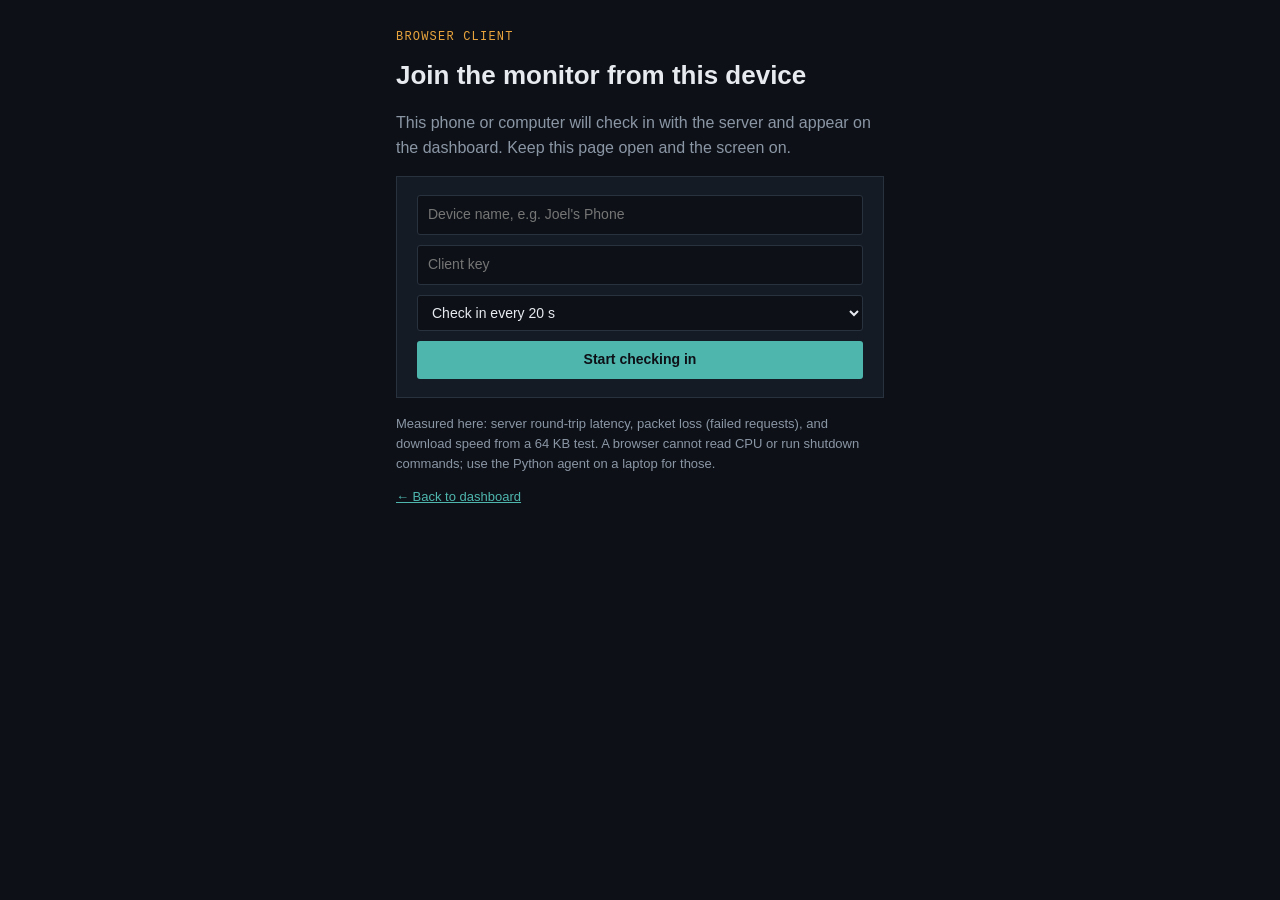
<file: static/join.html>
<!DOCTYPE html>
<html lang="en"><head><meta charset="UTF-8"><meta name="viewport" content="width=device-width, initial-scale=1.0">
<title>Join as a client — Network Monitor</title><link rel="stylesheet" href="style.css"></head>
<body><main class="wrap" style="max-width:520px;padding-top:28px">
<div class="kicker">Browser client</div>
<h1 style="font-size:26px;margin:8px 0">Join the monitor from this device</h1>
<p class="lead" style="color:var(--text-dim)">This phone or computer will check in with the server and appear on the dashboard. Keep this page open and the screen on.</p>
<div class="box" id="form">
  <div style="display:grid;gap:10px">
    <input type="text" id="name" placeholder="Device name, e.g. Joel's Phone" maxlength="40">
    <input type="password" id="key" placeholder="Client key" autocomplete="off">
    <select id="int"><option value="5">Check in every 5 s</option><option value="20" selected>Check in every 20 s</option></select>
    <button class="btn" id="go">Start checking in</button>
  </div>
</div>
<div class="box" id="live" hidden>
  <div class="panel-title"><span id="st"><span class="dot live"></span>checking in</span><span id="n">0</span></div>
  <div class="tt" id="info">starting…</div>
  <p class="note" id="cmd"></p>
  <button class="btn ghost" id="stop" style="margin-top:8px">Stop (device goes offline)</button>
</div>
<p class="note">Measured here: server round-trip latency, packet loss (failed requests), and download speed from a 64 KB test. A browser cannot read CPU or run shutdown commands; use the Python agent on a laptop for those.</p>
<p class="note"><a href="/">← Back to dashboard</a></p>
</main>
<script>
(function(){
  var $=function(i){return document.getElementById(i)};
  var id; try{id=localStorage.getItem("nm_cid")}catch(e){}
  if(!id){id=Math.random().toString(16).slice(2,14); try{localStorage.setItem("nm_cid",id)}catch(e){}}
  try{$("name").value=localStorage.getItem("nm_name")||""}catch(e){}
  var q=new URLSearchParams(location.search); if(q.get("key"))$("key").value=q.get("key");
  var timer=null,beats=0,tries=[],results=[],wl=null,running=false;
  function ua(){var u=navigator.userAgent;return /Android/.test(u)?"Android browser":/iPhone|iPad/.test(u)?"iOS browser":/Windows/.test(u)?"Windows browser":/Mac/.test(u)?"Mac browser":"Browser"}
  async function sample(){
    var lat=null,bw=0,ok=true,t0=performance.now();
    try{
      var r=await fetch("/api/probe?"+Date.now(),{cache:"no-store"}); var b=await r.arrayBuffer();
      var dt=(performance.now()-t0)/1000; bw=b.byteLength/1024/dt;
      var t1=performance.now(); await fetch("/api/health?"+Date.now(),{cache:"no-store"}); lat=performance.now()-t1;
    }catch(e){ok=false}
    tries.push(ok?0:1); if(tries.length>10)tries.shift();
    var loss=100*tries.reduce(function(a,b){return a+b},0)/tries.length;
    return {bw_in:Math.round(bw*10)/10,bw_out:0,pps:0,err_pct:0,latency:lat==null?null:Math.round(lat),loss:loss,cpu:0,mem:0};
  }
  async function beat(){
    if(!running)return;
    var stats=await sample(), iv=parseInt($("int").value,10);
    var body={client_id:id,name:$("name").value.trim()||"Browser device",hostname:"",os:ua(),ip:"",interval:iv,stats:stats,top_talkers:[],protocols:{HTTPS:1},results:results};
    try{
      var r=await fetch("/api/heartbeat",{method:"POST",headers:{"Content-Type":"application/json","X-Client-Key":$("key").value},body:JSON.stringify(body)});
      if(r.status===401){$("info").textContent="Wrong client key. Stop and try again.";}
      else{
        var j=await r.json(); results=[]; beats++; $("n").textContent=beats+" check-ins";
        $("info").textContent="latency "+(stats.latency==null?"—":stats.latency+" ms")+" · download "+stats.bw_in.toFixed(0)+" KB/s · loss "+stats.loss.toFixed(0)+"%";
        (j.commands||[]).forEach(function(c){
          var ok=c.cmd==="status"; var msg=ok?"browser client alive, "+ua():"not supported in a browser client";
          results.push({cmd:c.cmd,ok:ok,msg:msg}); $("cmd").textContent="Last command from admin: "+c.cmd+" → "+(ok?"OK":"not supported here");
        });
      }
    }catch(e){$("info").textContent="cannot reach server, retrying…"}
    if(running)timer=setTimeout(beat,iv*1000);
  }
  $("go").onclick=async function(){
    if(!$("key").value.trim()){alert("Enter the client key");return}
    try{localStorage.setItem("nm_name",$("name").value)}catch(e){}
    running=true;$("form").hidden=true;$("live").hidden=false;
    try{if(navigator.wakeLock)wl=await navigator.wakeLock.request("screen")}catch(e){}
    beat();
  };
  $("stop").onclick=function(){running=false;clearTimeout(timer);try{wl&&wl.release()}catch(e){}$("live").hidden=true;$("form").hidden=false;};
  document.addEventListener("visibilitychange",function(){if(document.visibilityState==="visible"&&running&&navigator.wakeLock)navigator.wakeLock.request("screen").then(function(l){wl=l}).catch(function(){})});
})();
</script></body></html>
</file>
<file: static/style.css>
:root{
  --bg:#0D1117; --panel:#141B24; --panel-alt:#19222D; --line:#28323F;
  --text:#E7EBF0; --text-dim:#8B96A5; --text-dimmer:#5C6675;
  --amber:#E8A33D; --teal:#4FB6AE; --red:#E1574C;
  --sans:-apple-system,BlinkMacSystemFont,"Segoe UI",Helvetica,Arial,sans-serif;
  --mono:"SF Mono","Cascadia Code","Consolas","Liberation Mono",monospace;
}
*{box-sizing:border-box;}
html{scroll-behavior:smooth;}
body{margin:0;background:var(--bg);color:var(--text);font-family:var(--sans);line-height:1.55;-webkit-font-smoothing:antialiased;}
a{color:var(--teal);}
.wrap{max-width:1180px;margin:0 auto;padding:0 16px;}

/* top nav */
.topnav{position:sticky;top:0;z-index:20;background:rgba(13,17,23,.92);backdrop-filter:blur(8px);border-bottom:1px solid var(--line);}
.topnav .wrap{display:flex;align-items:center;gap:18px;height:54px;flex-wrap:wrap;}
.brand{font-family:var(--mono);font-size:13px;letter-spacing:.06em;color:var(--text);}
.brand b{color:var(--amber);}
.topnav a.lnk{color:var(--text-dim);text-decoration:none;font-size:14px;}
.topnav a.lnk:hover{color:var(--text);}
.spacer{flex:1;}
.pill{font-family:var(--mono);font-size:11px;padding:3px 9px;border-radius:99px;border:1px solid var(--line);color:var(--text-dim);white-space:nowrap;}
.pill.admin{border-color:var(--amber);color:var(--amber);}
.pill.public{border-color:var(--teal);color:var(--teal);}
.dot{display:inline-block;width:7px;height:7px;border-radius:50%;background:var(--teal);margin-right:6px;}
.dot.off{background:var(--red);} .dot.idle{background:var(--text-dimmer);}
.dot.live{animation:pulse 1.6s infinite;}
@keyframes pulse{50%{opacity:.35}}
@media (prefers-reduced-motion:reduce){.dot.live{animation:none}}

/* hero */
.hero{padding:42px 0 22px;}
.kicker{font-family:var(--mono);font-size:12px;color:var(--amber);letter-spacing:.1em;text-transform:uppercase;}
.hero h1{font-size:clamp(26px,5vw,40px);line-height:1.15;margin:10px 0 12px;font-weight:650;}
.hero p{color:var(--text-dim);max-width:760px;margin:0;font-size:16px;}

/* KPIs */
.kpis{display:grid;grid-template-columns:repeat(4,1fr);gap:1px;background:var(--line);border:1px solid var(--line);margin:22px 0;}
.kpi{background:var(--panel);padding:16px 18px;}
.kpi .label{font-family:var(--mono);font-size:11px;color:var(--text-dimmer);margin-bottom:8px;letter-spacing:.04em;}
.kpi .value{font-family:var(--mono);font-size:26px;font-weight:600;}
.kpi .value small{font-size:13px;color:var(--text-dim);font-weight:400;}
.kpi .delta{font-family:var(--mono);font-size:11.5px;color:var(--text-dim);margin-top:4px;}

/* panels */
.grid2{display:grid;grid-template-columns:2fr 1fr;gap:1px;background:var(--line);border:1px solid var(--line);}
.panel{background:var(--panel);padding:18px 20px;min-width:0;}
.panel-title{font-family:var(--mono);font-size:11px;color:var(--text-dimmer);letter-spacing:.06em;text-transform:uppercase;margin-bottom:12px;display:flex;justify-content:space-between;gap:10px;}
canvas{width:100%;height:190px;display:block;}
section{padding:26px 0 8px;}
section h2{font-size:22px;margin:0 0 6px;}
section .lead{color:var(--text-dim);margin:0 0 16px;max-width:780px;}
.box{background:var(--panel);border:1px solid var(--line);padding:18px 20px;margin-bottom:16px;}

/* clients table */
.tablewrap{overflow-x:auto;border:1px solid var(--line);background:var(--panel);}
table{width:100%;border-collapse:collapse;font-size:13.5px;min-width:760px;}
th{font-family:var(--mono);font-size:11px;color:var(--text-dimmer);text-align:left;padding:10px 12px;border-bottom:1px solid var(--line);text-transform:uppercase;letter-spacing:.05em;white-space:nowrap;}
td{padding:10px 12px;border-top:1px solid var(--line);vertical-align:top;}
tr:first-child td{border-top:none;}
td .sub{display:block;color:var(--text-dimmer);font-family:var(--mono);font-size:11.5px;}
td.num{font-family:var(--mono);white-space:nowrap;}
.status{font-family:var(--mono);font-size:11.5px;padding:2px 8px;border-radius:99px;border:1px solid;white-space:nowrap;}
.status.online{color:var(--teal);border-color:var(--teal);} .status.offline{color:var(--red);border-color:var(--red);}
.empty{padding:26px;text-align:center;color:var(--text-dim);}
.tt{font-family:var(--mono);font-size:11.5px;color:var(--text-dim);}

/* alerts */
.feed{max-height:230px;overflow-y:auto;font-family:var(--mono);font-size:12.5px;}
.feed .row{display:flex;gap:12px;padding:7px 0;border-top:1px solid var(--line);}
.feed .row:first-child{border-top:none;}
.feed .t{color:var(--text-dimmer);flex:0 0 62px;}
.feed .warn .m{color:var(--amber);} .feed .info .m{color:var(--text-dim);}

/* forms */
input,select,button{font:inherit;}
input[type=text],input[type=password],input[type=number],select{background:var(--bg);border:1px solid var(--line);color:var(--text);padding:8px 10px;border-radius:3px;font-size:14px;}
input:focus,select:focus{outline:none;border-color:var(--teal);}
.btn{background:var(--teal);color:#0D1117;border:0;padding:8px 14px;border-radius:3px;font-weight:600;cursor:pointer;font-size:14px;}
.btn:hover{opacity:.88;} .btn:disabled{opacity:.5;cursor:default;}
.btn.ghost{background:transparent;color:var(--text-dim);border:1px solid var(--line);font-weight:500;}
.btn.ghost:hover{border-color:var(--teal);color:var(--teal);}
.btn.danger:hover{border-color:var(--red);color:var(--red);}
.row-form{display:flex;gap:10px;flex-wrap:wrap;align-items:center;}
.rules{display:grid;grid-template-columns:repeat(auto-fill,minmax(210px,1fr));gap:12px;margin-top:10px;}
.rule{border:1px solid var(--line);padding:10px 12px;background:var(--panel-alt);}
.rule label{display:flex;align-items:center;gap:8px;font-size:13px;color:var(--text-dim);margin-bottom:8px;}
.rule input[type=number]{width:100%;}
.note{font-size:13px;color:var(--text-dim);margin-top:10px;}
.msg-ok{color:var(--teal);} .msg-err{color:var(--red);}
.act{display:flex;gap:6px;align-items:center;flex-wrap:wrap;}
.act select,.act input{padding:5px 7px;font-size:13px;max-width:140px;}
.act .btn{padding:5px 10px;font-size:13px;}

/* connect */
.code{position:relative;background:#080B10;border:1px solid var(--line);padding:14px 90px 14px 14px;font-family:var(--mono);font-size:12.5px;color:#cfe;overflow-x:auto;white-space:pre;margin:8px 0;}
.code button{position:absolute;right:8px;top:8px;}
ol.steps{padding-left:20px;color:var(--text-dim);} ol.steps li{margin:6px 0;} ol.steps b{color:var(--text);}
.flow{display:grid;grid-template-columns:repeat(4,1fr);gap:10px;margin:14px 0;}
.flow div{border:1px solid var(--line);background:var(--panel);padding:12px;font-size:13px;color:var(--text-dim);}
.flow b{display:block;color:var(--text);font-family:var(--mono);font-size:12px;margin-bottom:4px;}
footer{padding:30px 0 40px;color:var(--text-dimmer);font-size:12.5px;font-family:var(--mono);}

@media (max-width:860px){
  .kpis{grid-template-columns:repeat(2,1fr);}
  .grid2{grid-template-columns:1fr;}
  .flow{grid-template-columns:1fr 1fr;}
}
@media (max-width:480px){
  .flow{grid-template-columns:1fr;}
  .kpi .value{font-size:22px;}
}

.adddev{display:grid;grid-template-columns:200px 1fr;gap:20px;align-items:start}
.qrbox{background:#fff;padding:6px;width:200px;height:200px;display:flex;align-items:center;justify-content:center}
.qrbox svg{width:100%;height:100%;display:block}
@media (max-width:560px){.adddev{grid-template-columns:1fr}}
</file>
